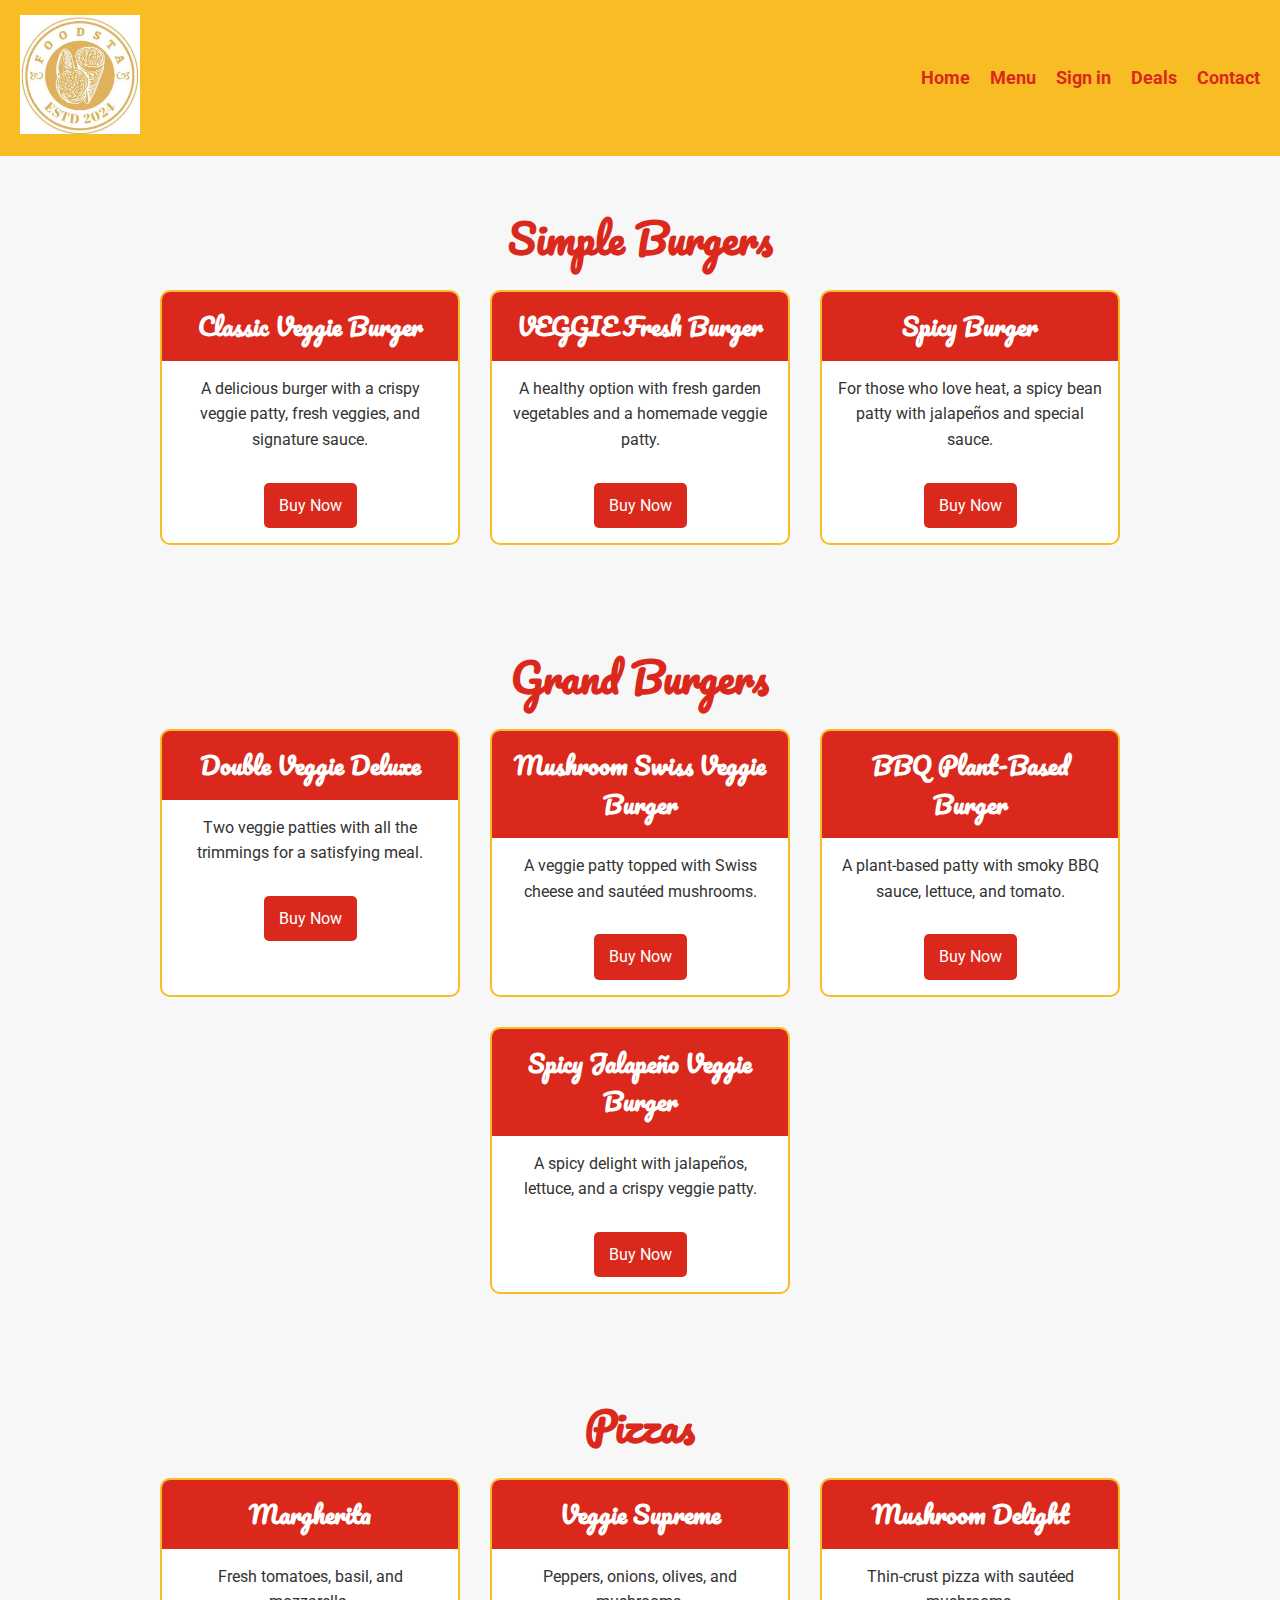
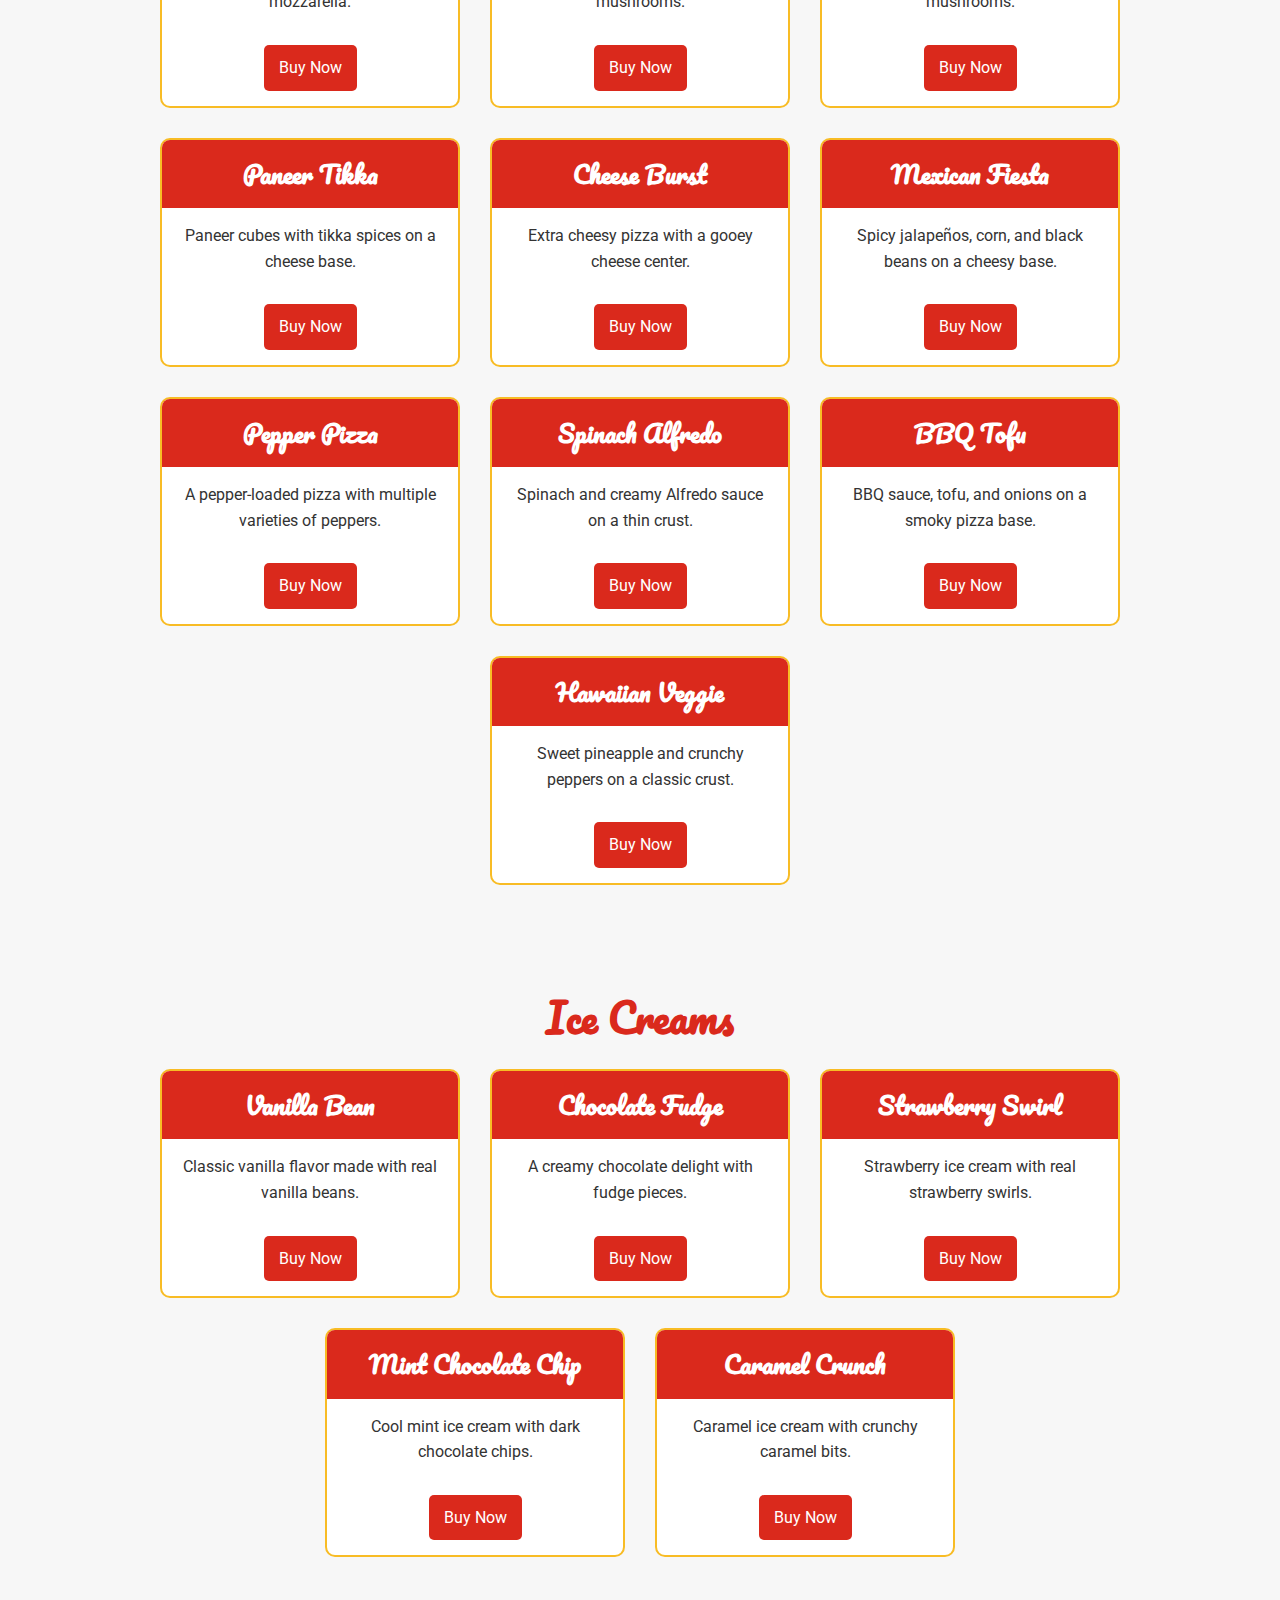
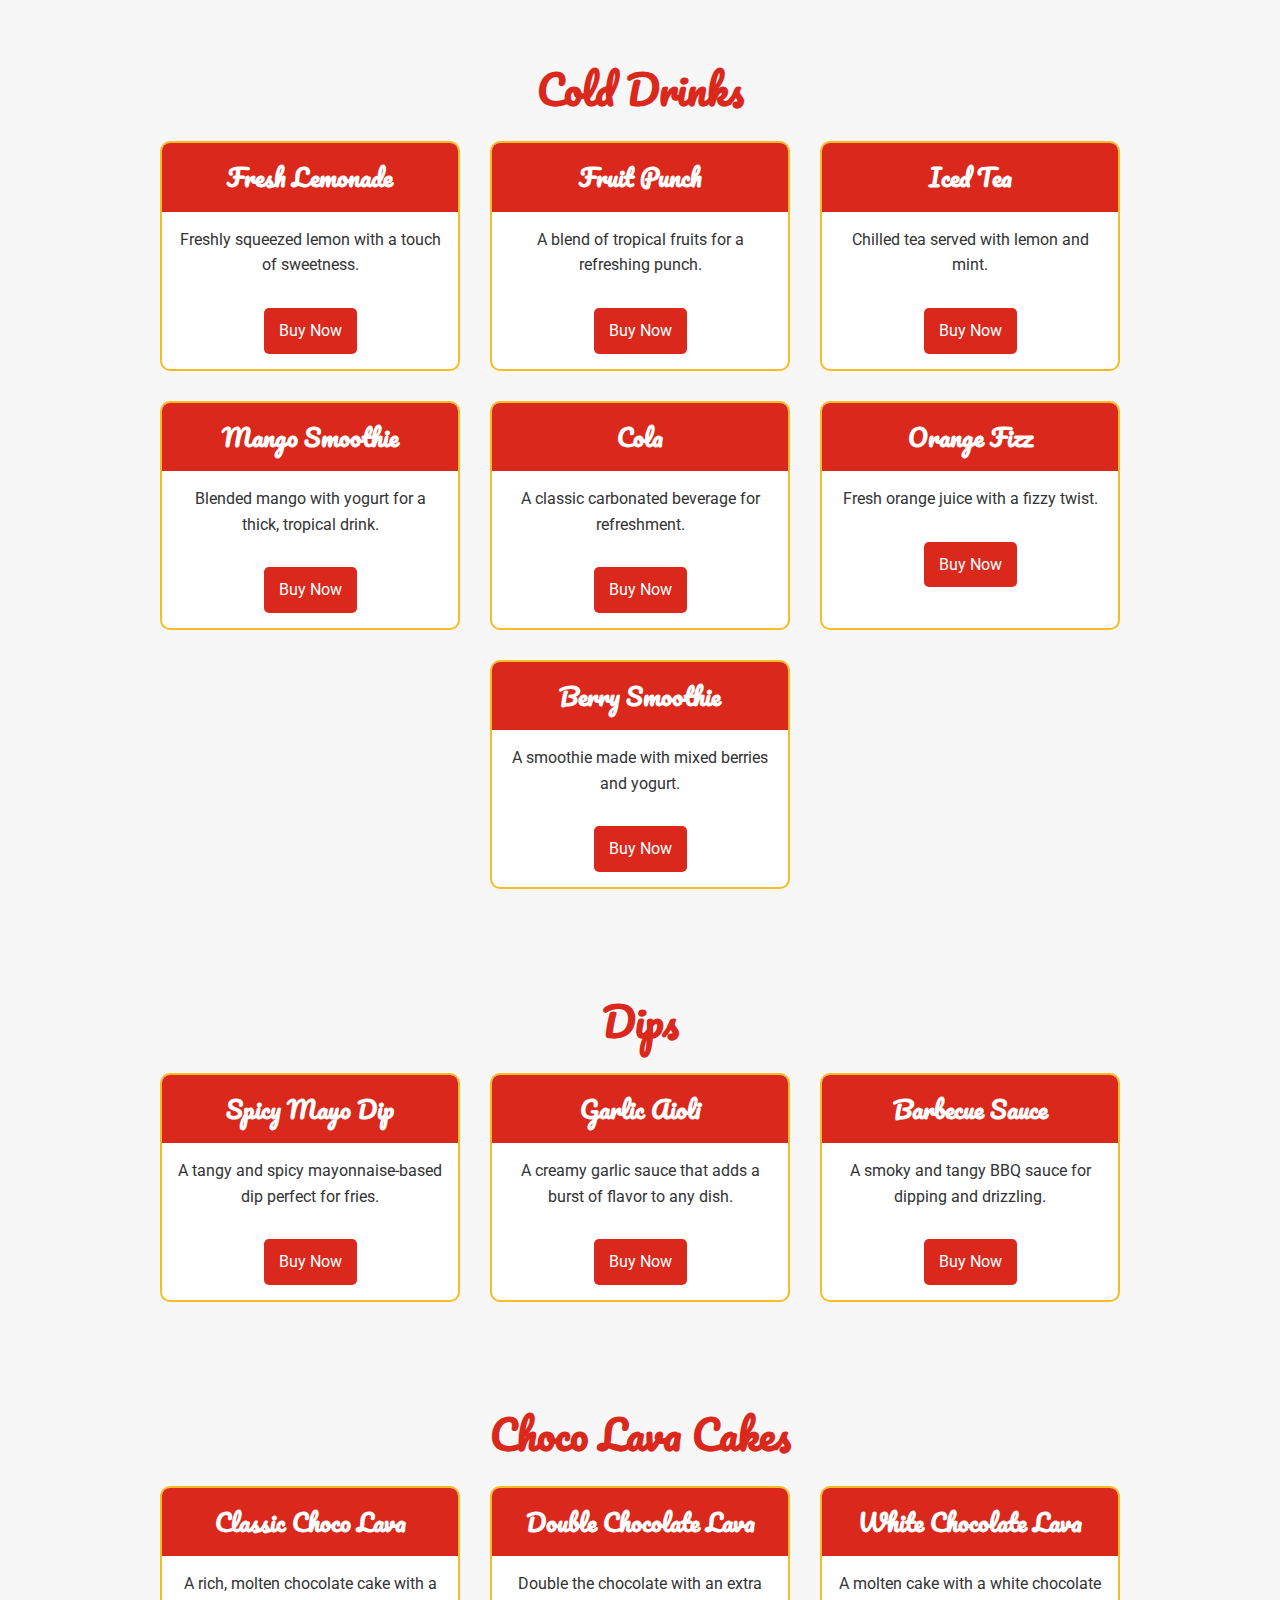
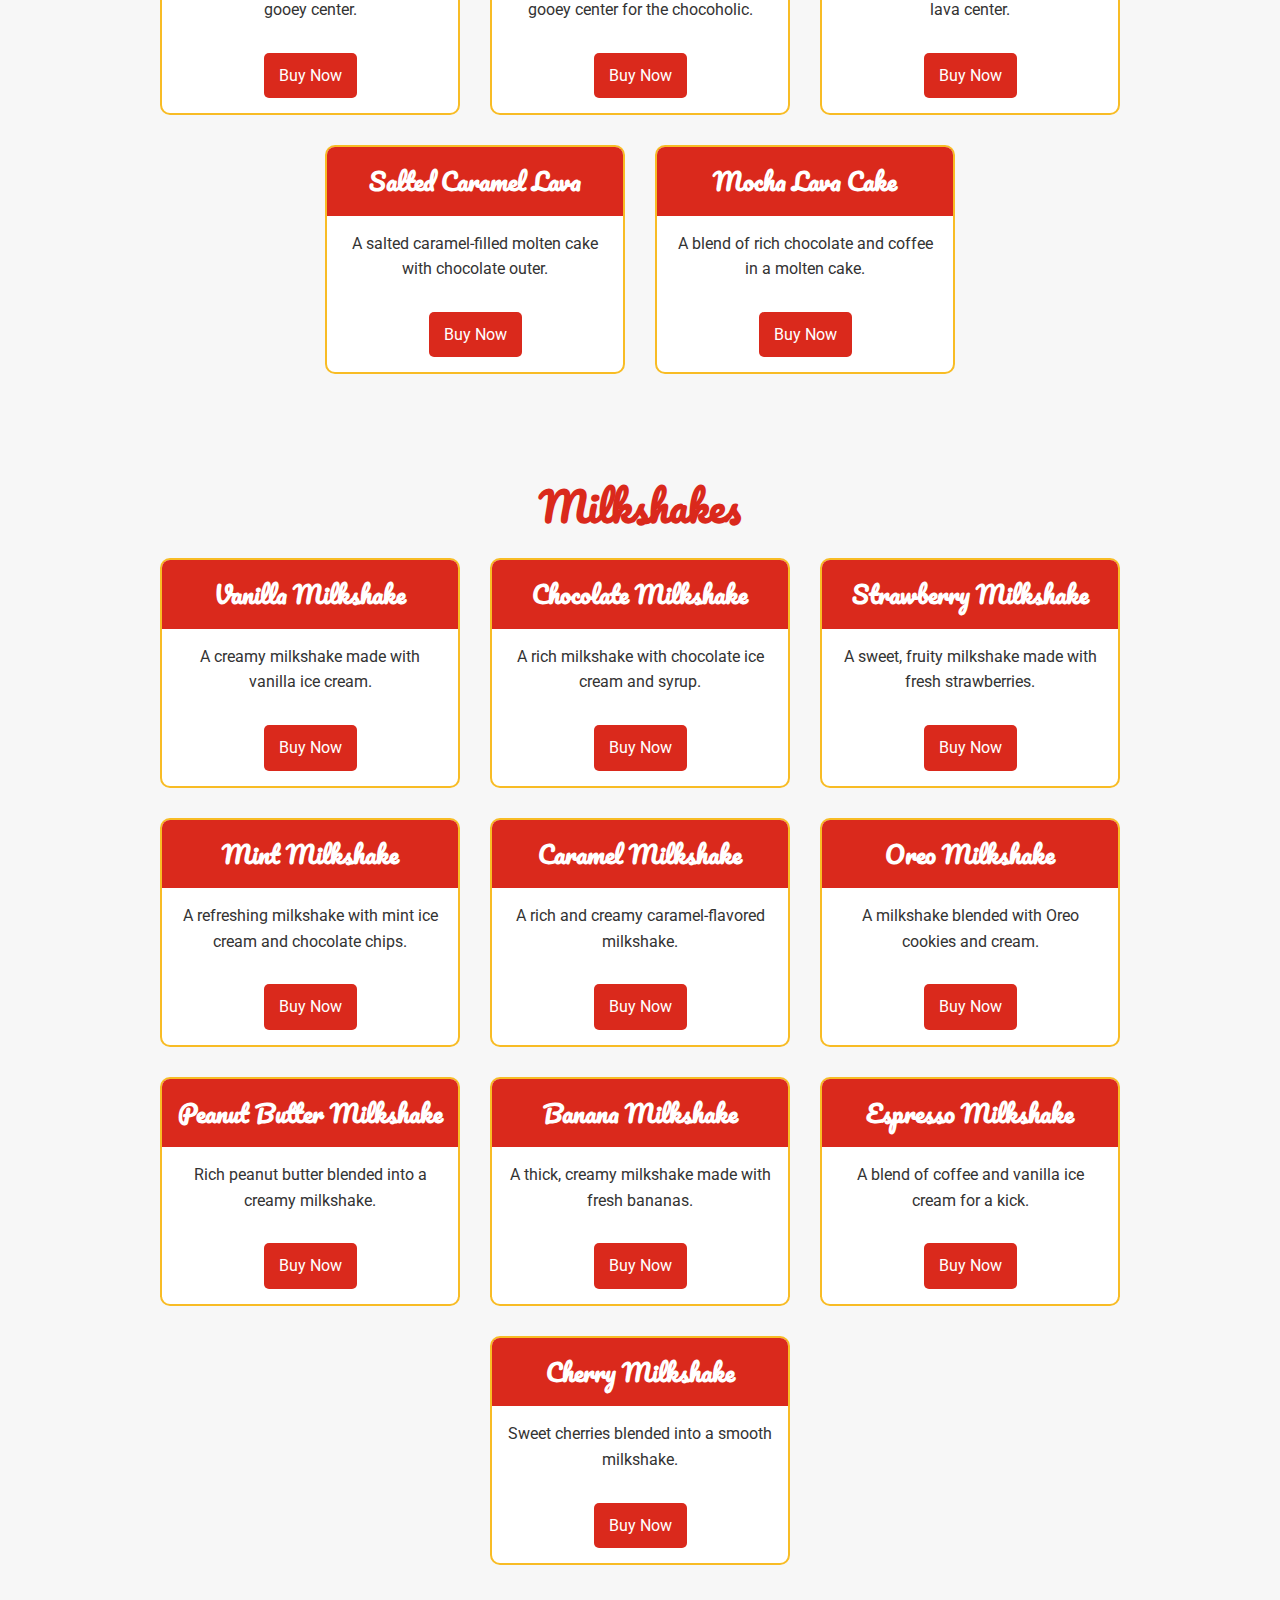
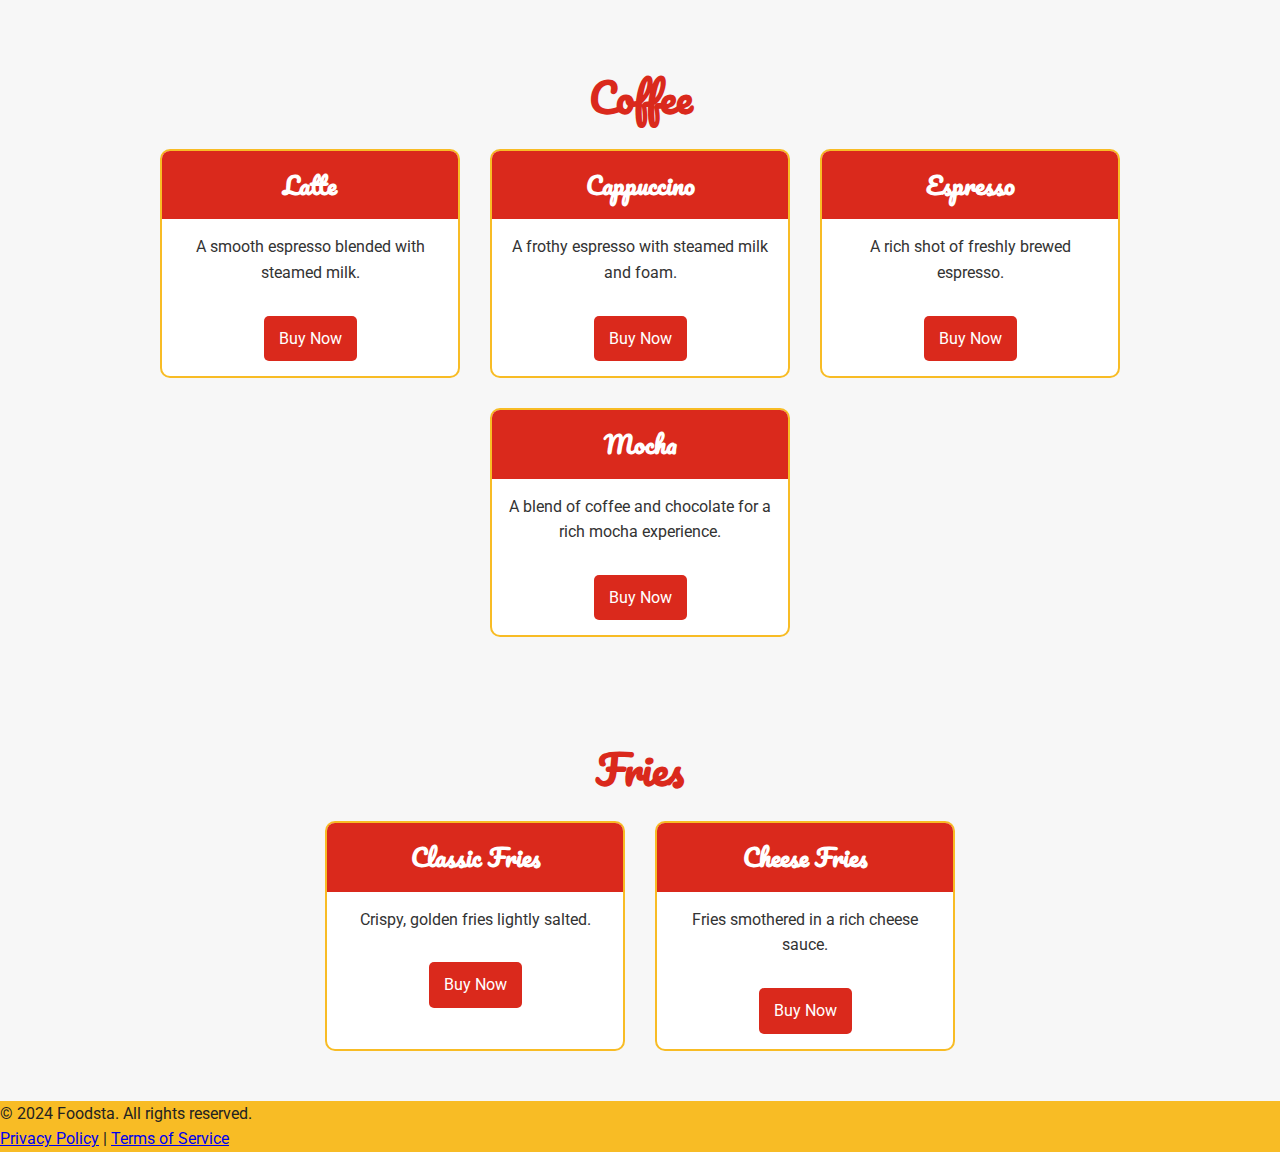
<file: menu.html>
<!DOCTYPE html>
<html lang="en">
<head>
    <meta charset="UTF-8">
    <meta name="viewport" content="width=device-width, initial-scale=1.0">
    <title>Menu | Foodsta</title>
    <link href="https://fonts.googleapis.com/css2?family=Roboto:wght@400;700&family=Pacifico&display=swap" rel="stylesheet">
    <style>
        /* Reset default browser styles */
        * {
            margin: 0;
            padding: 0;
            box-sizing: border-box;
        }
    
        body {
            font-family: 'Roboto', Arial, sans-serif;
            line-height: 1.6;
            background-color: #F8BC25; /* Background color */
            color: #222; /* Text color */
        }
    
        /* Navbar Styles */
        .navbar {
            display: flex;
            justify-content: space-between;
            align-items: center;
            background-color: #F8BC25;
            padding: 15px 20px;
            position: sticky;
            top: 0;
            z-index: 1000;
        }
    
        .logo img {
            width: 120px;
            height: auto;
        }
    
        .nav-links {
            list-style: none;
            display: flex;
        }
    
        .nav-links li {
            margin-left: 20px;
        }
    
        .nav-links a {
            text-decoration: none;
            color: #DA291C;
            font-size: 18px;
            font-weight: bold;
            transition: color 0.3s ease;
        }
    
        .nav-links a:hover {
            color: #FFFFFF;
        }
    
        /* Menu Section */
        .menu-section {
            padding: 50px 20px;
            background-color: #F7F7F7;
            text-align: center;
        }
    
        .menu-section h2 {
            font-size: 2.5em;
            margin-bottom: 20px;
            color: #DA291C;
            font-family: 'Pacifico', cursive;
        }
    
        .menu-items {
            display: flex;
            flex-wrap: wrap;
            justify-content: center;
            gap: 30px;
        }
    
        .menu-item {
            width: 300px;
            background-color: white;
            border: 2px solid #F8BC25;
            border-radius: 10px;
            overflow: hidden;
            transition: transform 0.3s ease;
        }
    
        .menu-item h3 {
            background-color: #DA291C;
            color: white;
            padding: 15px;
            font-size: 1.5em;
            font-family: 'Pacifico', cursive;
        }
    
        .menu-item p {
            padding: 15px;
            color: #333;
        }
    
        .menu-item:hover {
            transform: scale(1.05);
        }
    
        .buy-now {
            display: inline-block;
            background-color: #DA291C;
            color: white;
            padding: 10px 15px;
            text-decoration: none;
            border-radius: 5px;
            margin: 15px;
            transition: background-color 0.3s ease;
        }
    
        .buy-now:hover {
            background-color: #F8BC25;
            color: #DA291C;
        }
    </style>
</head>
<body>
    <nav class="navbar" aria-label="Main Navigation">
        <div class="logo">
            <img src="real-logo.jpeg" alt="foodsta Logo">
        </div>
        <ul class="nav-links">
            <li><a href="#">Home</a></li>
            <li><a href="menu.html">Menu</a></li>
            <li><a href="Sign-in.html">Sign in</a></li>
            <li><a href="deals.html">Deals</a></li>
            <li><a href="contact.html">Contact</a></li>
        </ul>
        
    </nav>

    <section class="menu-section">
        <h2>Simple Burgers</h2>
        <div class="menu-items">
            <div class="menu-item">
                <h3>Classic Veggie Burger</h3>
                <p>A delicious burger with a crispy veggie patty, fresh veggies, and signature sauce.</p>
                <a href="#" class="buy-now">Buy Now</a>
            </div>
            <div class="menu-item">
                <h3>VEGGIE Fresh Burger</h3>
                <p>A healthy option with fresh garden vegetables and a homemade veggie patty.</p>
                <a href="#" class="buy-now">Buy Now</a>
            </div>
            <div class="menu-item">
                <h3>Spicy Burger</h3>
                <p>For those who love heat, a spicy bean patty with jalapeños and special sauce.</p>
                <a href="#" class="buy-now">Buy Now</a>
            </div>
        </div>
    </section>

    <section class="menu-section">
        <h2>Grand Burgers</h2>
        <div class="menu-items">
            <div class="menu-item">
                <h3>Double Veggie Deluxe</h3>
                <p>Two veggie patties with all the trimmings for a satisfying meal.</p>
                <a href="#" class="buy-now">Buy Now</a>
            </div>
            <div class="menu-item">
                <h3>Mushroom Swiss Veggie Burger</h3>
                <p>A veggie patty topped with Swiss cheese and sautéed mushrooms.</p>
                <a href="#" class="buy-now">Buy Now</a>
            </div>
            <div class="menu-item">
                <h3>BBQ Plant-Based Burger</h3>
                <p>A plant-based patty with smoky BBQ sauce, lettuce, and tomato.</p>
                <a href="#" class="buy-now">Buy Now</a>
            </div>
            <div class="menu-item">
                <h3>Spicy Jalapeño Veggie Burger</h3>
                <p>A spicy delight with jalapeños, lettuce, and a crispy veggie patty.</p>
                <a href="#" class="buy-now">Buy Now</a>
            </div>
        </div>
    </section>

    <!-- Pizzas Section -->
    <section class="menu-section">
        <h2>Pizzas</h2>
        <div class="menu-items">
            <div class="menu-item">
                <h3>Margherita</h3>
                <p>Fresh tomatoes, basil, and mozzarella.</p>
                <a href="#" class="buy-now">Buy Now</a>
            </div>
            <div class="menu-item">
                <h3>Veggie Supreme</h3>
                <p>Peppers, onions, olives, and mushrooms.</p>
                <a href="#" class="buy-now">Buy Now</a>
            </div>
            <div class="menu-item">
                <h3>Mushroom Delight</h3>
                <p>Thin-crust pizza with sautéed mushrooms.</p>
                <a href="#" class="buy-now">Buy Now</a>
            </div>
            <div class="menu-item">
                <h3>Paneer Tikka</h3>
                <p>Paneer cubes with tikka spices on a cheese base.</p>
                <a href="#" class="buy-now">Buy Now</a>
            </div>
            <div class="menu-item">
                <h3>Cheese Burst</h3>
                <p>Extra cheesy pizza with a gooey cheese center.</p>
                <a href="#" class="buy-now">Buy Now</a>
            </div>
            <div class="menu-item">
                <h3>Mexican Fiesta</h3>
                <p>Spicy jalapeños, corn, and black beans on a cheesy base.</p>
                <a href="#" class="buy-now">Buy Now</a>
            </div>
            <div class="menu-item">
                <h3>Pepper Pizza</h3>
                <p>A pepper-loaded pizza with multiple varieties of peppers.</p>
                <a href="#" class="buy-now">Buy Now</a>
            </div>
            <div class="menu-item">
                <h3>Spinach Alfredo</h3>
                <p>Spinach and creamy Alfredo sauce on a thin crust.</p>
                <a href="#" class="buy-now">Buy Now</a>
            </div>
            <div class="menu-item">
                <h3>BBQ Tofu</h3>
                <p>BBQ sauce, tofu, and onions on a smoky pizza base.</p>
                <a href="#" class="buy-now">Buy Now</a>
            </div>
            <div class="menu-item">
                <h3>Hawaiian Veggie</h3>
                <p>Sweet pineapple and crunchy peppers on a classic crust.</p>
                <a href="#" class="buy-now">Buy Now</a>
            </div>
        </div>
    </section>

    <!-- Ice Creams Section -->
    <section class="menu-section">
        <h2>Ice Creams</h2>
        <div class="menu-items">
            <div class="menu-item">
                <h3>Vanilla Bean</h3>
                <p>Classic vanilla flavor made with real vanilla beans.</p>
                <a href="#" class="buy-now">Buy Now</a>
            </div>
            <div class="menu-item">
                <h3>Chocolate Fudge</h3>
                <p>A creamy chocolate delight with fudge pieces.</p>
                <a href="#" class="buy-now">Buy Now</a>
            </div>
            <div class="menu-item">
                <h3>Strawberry Swirl</h3>
                <p>Strawberry ice cream with real strawberry swirls.</p>
                <a href="#" class="buy-now">Buy Now</a>
            </div>
            <div class="menu-item">
                <h3>Mint Chocolate Chip</h3>
                <p>Cool mint ice cream with dark chocolate chips.</p>
                <a href="#" class="buy-now">Buy Now</a>
            </div>
            <div class="menu-item">
                <h3>Caramel Crunch</h3>
                <p>Caramel ice cream with crunchy caramel bits.</p>
                <a href="#" class="buy-now">Buy Now</a>
            </div>
        </div>
    </section>

    <!-- Cold Drinks Section -->
    <section class="menu-section">
        <h2>Cold Drinks</h2>
        <div class="menu-items">
            <div class="menu-item">
                <h3>Fresh Lemonade</h3>
                <p>Freshly squeezed lemon with a touch of sweetness.</p>
                <a href="#" class="buy-now">Buy Now</a>
            </div>
            <div class="menu-item">
                <h3>Fruit Punch</h3>
                <p>A blend of tropical fruits for a refreshing punch.</p>
                <a href="#" class="buy-now">Buy Now</a>
            </div>
            <div class="menu-item">
                <h3>Iced Tea</h3>
                <p>Chilled tea served with lemon and mint.</p>
                <a href="#" class="buy-now">Buy Now</a>
            </div>
            <div class="menu-item">
                <h3>Mango Smoothie</h3>
                <p>Blended mango with yogurt for a thick, tropical drink.</p>
                <a href="#" class="buy-now">Buy Now</a>
            </div>
            <div class="menu-item">
                <h3>Cola</h3>
                <p>A classic carbonated beverage for refreshment.</p>
                <a href="#" class="buy-now">Buy Now</a>
            </div>
            <div class="menu-item">
                <h3>Orange Fizz</h3>
                <p>Fresh orange juice with a fizzy twist.</p>
                <a href="#" class="buy-now">Buy Now</a>
            </div>
            <div class="menu-item">
                <h3>Berry Smoothie</h3>
                <p>A smoothie made with mixed berries and yogurt.</p>
                <a href="#" class="buy-now">Buy Now</a>
            </div>
        </div>
    </section>

    <!-- Dips Section -->
    <section class="menu-section">
        <h2>Dips</h2>
        <div class="menu-items">
            <div class="menu-item">
                <h3>Spicy Mayo Dip</h3>
                <p>A tangy and spicy mayonnaise-based dip perfect for fries.</p>
                <a href="#" class="buy-now">Buy Now</a>
            </div>
            <div class="menu-item">
                <h3>Garlic Aioli</h3>
                <p>A creamy garlic sauce that adds a burst of flavor to any dish.</p>
                <a href="#" class="buy-now">Buy Now</a>
            </div>
            <div class="menu-item">
                <h3>Barbecue Sauce</h3>
                <p>A smoky and tangy BBQ sauce for dipping and drizzling.</p>
                <a href="#" class="buy-now">Buy Now</a>
            </div>
        </div>
    </section>

    <!-- Choco Lava Cakes Section -->
    <section class="menu-section">
        <h2>Choco Lava Cakes</h2>
        <div class="menu-items">
            <div class="menu-item">
                <h3>Classic Choco Lava</h3>
                <p>A rich, molten chocolate cake with a gooey center.</p>
                <a href="#" class="buy-now">Buy Now</a>
            </div>
            <div class="menu-item">
                <h3>Double Chocolate Lava</h3>
                <p>Double the chocolate with an extra gooey center for the chocoholic.</p>
                <a href="#" class="buy-now">Buy Now</a>
            </div>
            <div class="menu-item">
                <h3>White Chocolate Lava</h3>
                <p>A molten cake with a white chocolate lava center.</p>
                <a href="#" class="buy-now">Buy Now</a>
            </div>
            <div class="menu-item">
                <h3>Salted Caramel Lava</h3>
                <p>A salted caramel-filled molten cake with chocolate outer.</p>
                <a href="#" class="buy-now">Buy Now</a>
            </div>
            <div class="menu-item">
                <h3>Mocha Lava Cake</h3>
                <p>A blend of rich chocolate and coffee in a molten cake.</p>
                <a href="#" class="buy-now">Buy Now</a>
            </div>
        </div>
    </section>

    <!-- Milkshakes Section -->
    <section class="menu-section">
        <h2>Milkshakes</h2>
        <div class="menu-items">
            <div class="menu-item">
                <h3>Vanilla Milkshake</h3>
                <p>A creamy milkshake made with vanilla ice cream.</p>
                <a href="#" class="buy-now">Buy Now</a>
            </div>
            <div class="menu-item">
                <h3>Chocolate Milkshake</h3>
                <p>A rich milkshake with chocolate ice cream and syrup.</p>
                <a href="#" class="buy-now">Buy Now</a>
            </div>
            <div class="menu-item">
                <h3>Strawberry Milkshake</h3>
                <p>A sweet, fruity milkshake made with fresh strawberries.</p>
                <a href="#" class="buy-now">Buy Now</a>
            </div>
            <div class="menu-item">
                <h3>Mint Milkshake</h3>
                <p>A refreshing milkshake with mint ice cream and chocolate chips.</p>
                <a href="#" class="buy-now">Buy Now</a>
            </div>
            <div class="menu-item">
                <h3>Caramel Milkshake</h3>
                <p>A rich and creamy caramel-flavored milkshake.</p>
                <a href="#" class="buy-now">Buy Now</a>
            </div>
            <div class="menu-item">
                <h3>Oreo Milkshake</h3>
                <p>A milkshake blended with Oreo cookies and cream.</p>
                <a href="#" class="buy-now">Buy Now</a>
            </div>
            <div class="menu-item">
                <h3>Peanut Butter Milkshake</h3>
                <p>Rich peanut butter blended into a creamy milkshake.</p>
                <a href="#" class="buy-now">Buy Now</a>
            </div>
            <div class="menu-item">
                <h3>Banana Milkshake</h3>
                <p>A thick, creamy milkshake made with fresh bananas.</p>
                <a href="#" class="buy-now">Buy Now</a>
            </div>
            <div class="menu-item">
                <h3>Espresso Milkshake</h3>
                <p>A blend of coffee and vanilla ice cream for a kick.</p>
                <a href="#" class="buy-now">Buy Now</a>
            </div>
            <div class="menu-item">
                <h3>Cherry Milkshake</h3>
                <p>Sweet cherries blended into a smooth milkshake.</p>
                <a href="#" class="buy-now">Buy Now</a>
            </div>
        </div>
    </section>

    <!-- Coffee Section -->
    <section class="menu-section">
        <h2>Coffee</h2>
        <div class="menu-items">
            <div class="menu-item">
                <h3>Latte</h3>
                <p>A smooth espresso blended with steamed milk.</p>
                <a href="#" class="buy-now">Buy Now</a>
            </div>
            <div class="menu-item">
                <h3>Cappuccino</h3>
                <p>A frothy espresso with steamed milk and foam.</p>
                <a href="#" class="buy-now">Buy Now</a>
            </div>
            <div class="menu-item">
                <h3>Espresso</h3>
                <p>A rich shot of freshly brewed espresso.</p>
                <a href="#" class="buy-now">Buy Now</a>
            </div>
            <div class="menu-item">
                <h3>Mocha</h3>
                <p>A blend of coffee and chocolate for a rich mocha experience.</p>
                <a href="#" class="buy-now">Buy Now</a>
            </div>
        </div>
    </section>

    <!-- Fries Section -->
    <section class="menu-section">
        <h2>Fries</h2>
        <div class="menu-items">
            <div class="menu-item">
                <h3>Classic Fries</h3>
                <p>Crispy, golden fries lightly salted.</p>
                <a href="#" class="buy-now">Buy Now</a>
            </div>
            <div class="menu-item">
                <h3>Cheese Fries</h3>
                <p>Fries smothered in a rich cheese sauce.</p>
                <a href="#" class="buy-now">Buy Now</a>
            </div>
        </div>
    </section>

    <footer class="footer">
        <p>&copy; 2024 Foodsta. All rights reserved.</p>
        <p><a href="privacy.html">Privacy Policy</a> | <a href="terms.html">Terms of Service</a></p>
    </footer>
</body>
</html>
</file>
